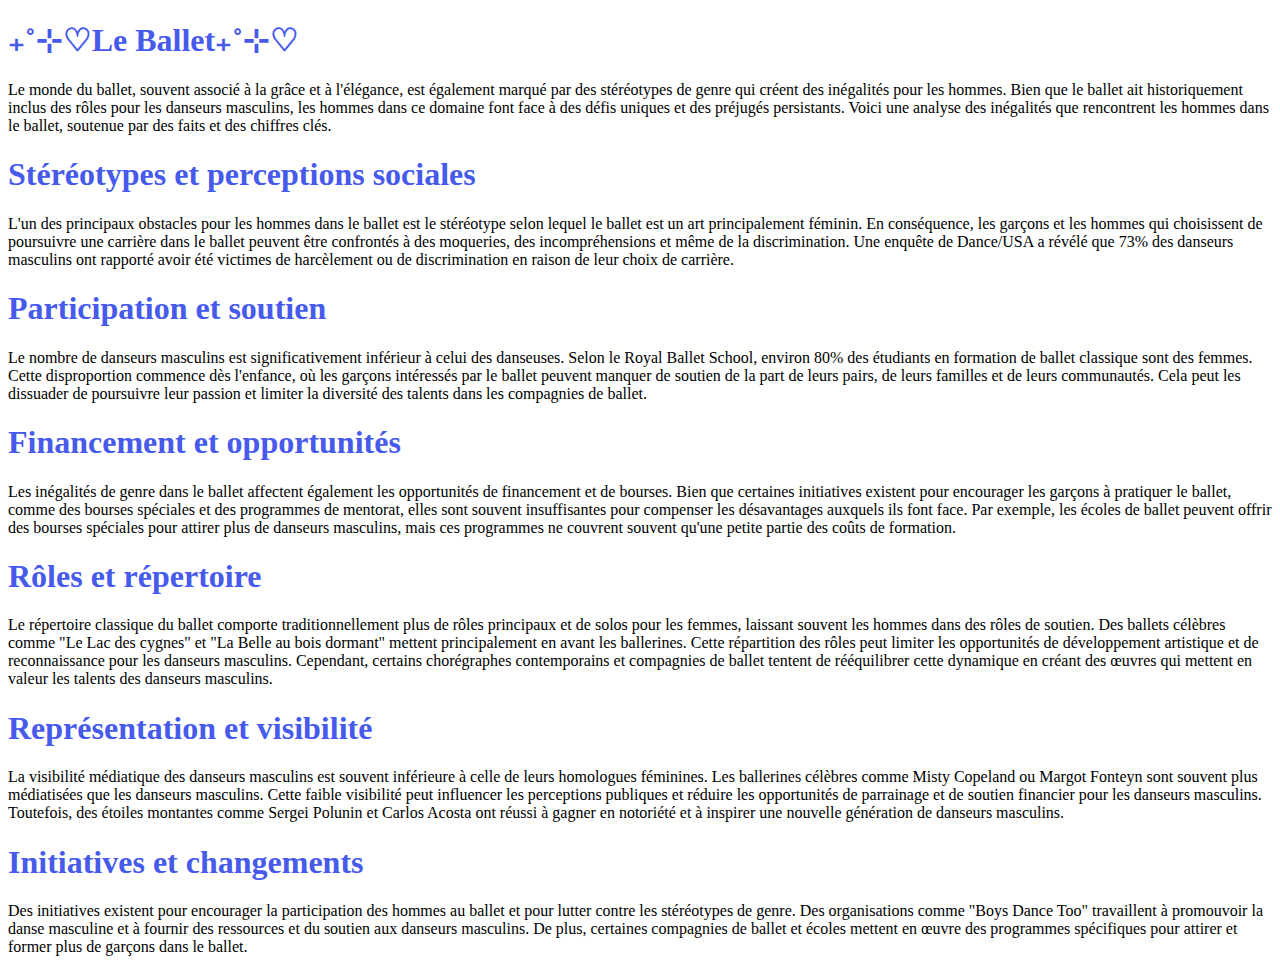
<file: ballet.html>
<!DOCTYPE html>
<html>
<head>
	<meta charset="utf-8">
	<title>run in sport</title>
	<link href="style.css" rel="stylesheet" type="text/css"/>
</head>
<body>
	<h1>₊˚⊹♡Le Ballet₊˚⊹♡</h1>
	<p>Le monde du ballet, souvent associé à la grâce et à l'élégance, est également marqué par des stéréotypes de genre qui créent des inégalités pour les hommes. Bien que le ballet ait historiquement inclus des rôles pour les danseurs masculins, les hommes dans ce domaine font face à des défis uniques et des préjugés persistants. Voici une analyse des inégalités que rencontrent les hommes dans le ballet, soutenue par des faits et des chiffres clés.<p/>
	<h1>Stéréotypes et perceptions sociales</h1>
	<p>L'un des principaux obstacles pour les hommes dans le ballet est le stéréotype selon lequel le ballet est un art principalement féminin. En conséquence, les garçons et les hommes qui choisissent de poursuivre une carrière dans le ballet peuvent être confrontés à des moqueries, des incompréhensions et même de la discrimination. Une enquête de Dance/USA a révélé que 73% des danseurs masculins ont rapporté avoir été victimes de harcèlement ou de discrimination en raison de leur choix de carrière.</p>
	<h1>Participation et soutien</h1>
	<p>Le nombre de danseurs masculins est significativement inférieur à celui des danseuses. Selon le Royal Ballet School, environ 80% des étudiants en formation de ballet classique sont des femmes. Cette disproportion commence dès l'enfance, où les garçons intéressés par le ballet peuvent manquer de soutien de la part de leurs pairs, de leurs familles et de leurs communautés. Cela peut les dissuader de poursuivre leur passion et limiter la diversité des talents dans les compagnies de ballet.</p>
	<h1>Financement et opportunités</h1>
	<p>Les inégalités de genre dans le ballet affectent également les opportunités de financement et de bourses. Bien que certaines initiatives existent pour encourager les garçons à pratiquer le ballet, comme des bourses spéciales et des programmes de mentorat, elles sont souvent insuffisantes pour compenser les désavantages auxquels ils font face. Par exemple, les écoles de ballet peuvent offrir des bourses spéciales pour attirer plus de danseurs masculins, mais ces programmes ne couvrent souvent qu'une petite partie des coûts de formation.</p>
	<h1>Rôles et répertoire</h1>
	<p>Le répertoire classique du ballet comporte traditionnellement plus de rôles principaux et de solos pour les femmes, laissant souvent les hommes dans des rôles de soutien. Des ballets célèbres comme "Le Lac des cygnes" et "La Belle au bois dormant" mettent principalement en avant les ballerines. Cette répartition des rôles peut limiter les opportunités de développement artistique et de reconnaissance pour les danseurs masculins. Cependant, certains chorégraphes contemporains et compagnies de ballet tentent de rééquilibrer cette dynamique en créant des œuvres qui mettent en valeur les talents des danseurs masculins.</p>
	<h1>Représentation et visibilité</h1>
	<p>La visibilité médiatique des danseurs masculins est souvent inférieure à celle de leurs homologues féminines. Les ballerines célèbres comme Misty Copeland ou Margot Fonteyn sont souvent plus médiatisées que les danseurs masculins. Cette faible visibilité peut influencer les perceptions publiques et réduire les opportunités de parrainage et de soutien financier pour les danseurs masculins. Toutefois, des étoiles montantes comme Sergei Polunin et Carlos Acosta ont réussi à gagner en notoriété et à inspirer une nouvelle génération de danseurs masculins.</p>
	<h1>Initiatives et changements</h1>
	<p>Des initiatives existent pour encourager la participation des hommes au ballet et pour lutter contre les stéréotypes de genre. Des organisations comme "Boys Dance Too" travaillent à promouvoir la danse masculine et à fournir des ressources et du soutien aux danseurs masculins. De plus, certaines compagnies de ballet et écoles mettent en œuvre des programmes spécifiques pour attirer et former plus de garçons dans le ballet.</p>
</body>
</html>
</file>
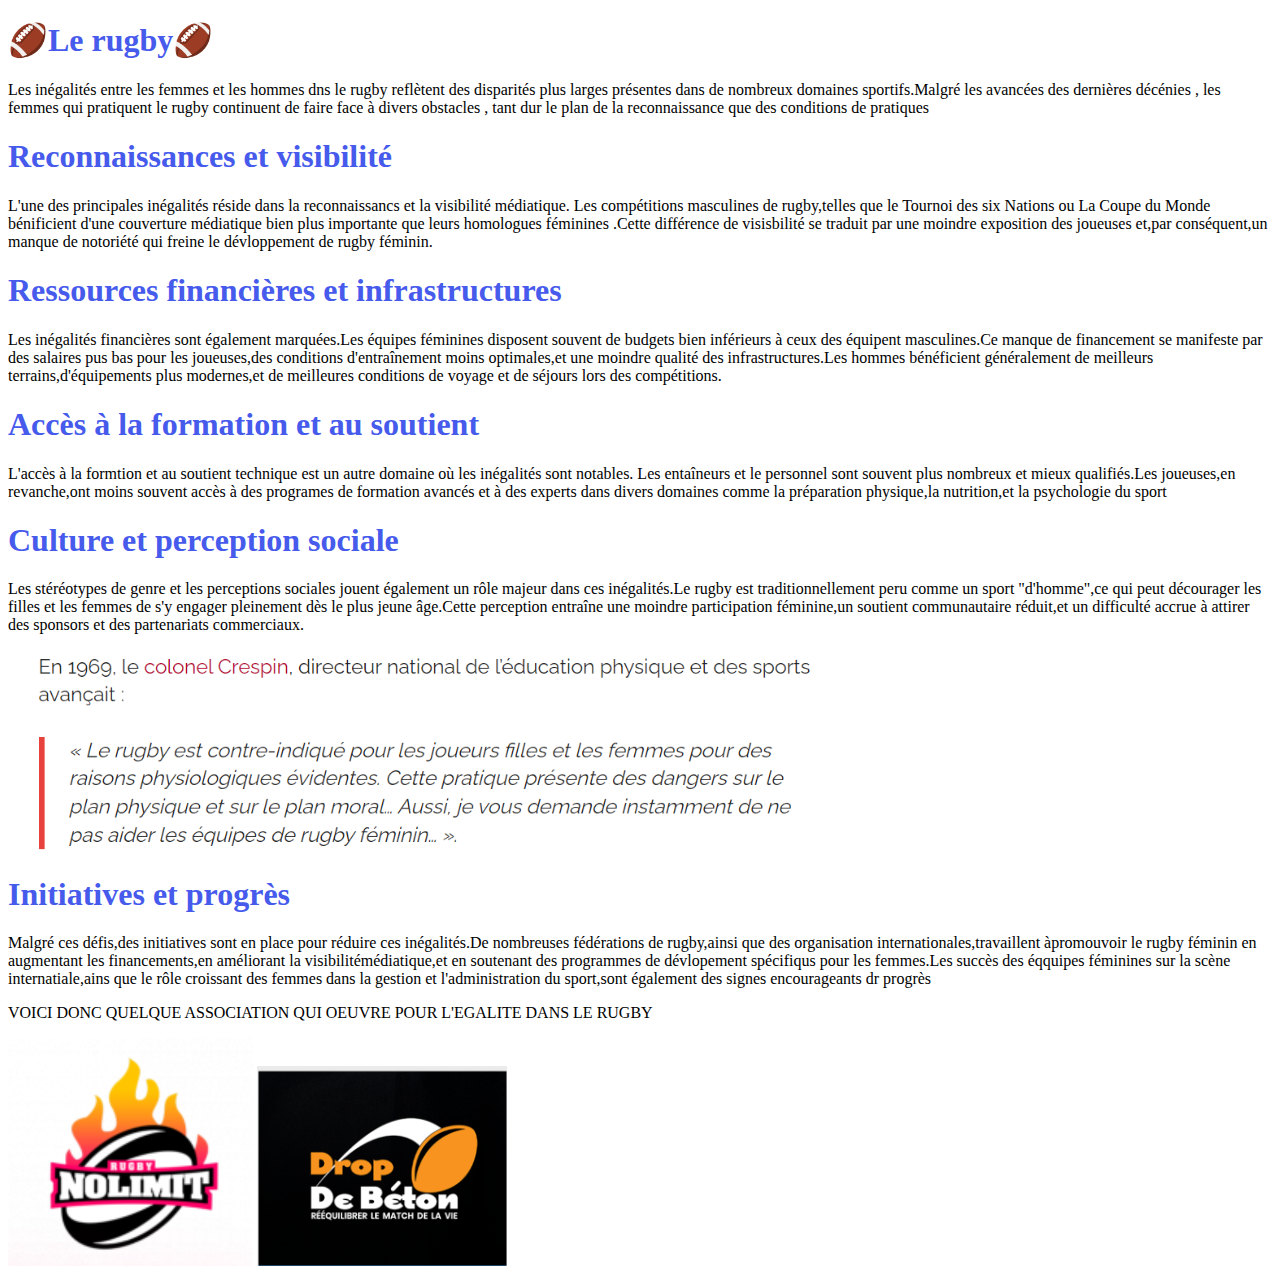
<file: rugby.html>
<!DOCTYPE html>
<html>
<head>
	<meta charset="utf-8">
	<title>run in sport </title>
	<link href="style.css" rel="stylesheet" type="text/css"/>
</head>
<body>
	<h1>🏈Le rugby🏈</h1>
	<p> Les inégalités entre les femmes et les hommes dns le rugby reflètent des disparités plus larges présentes dans de nombreux domaines sportifs.Malgré les avancées des dernières décénies , les femmes qui pratiquent le rugby continuent de faire face à divers obstacles , tant dur le plan de la reconnaissance que des conditions de pratiques </p>
	<h1>Reconnaissances et visibilité</h1>
	<p>L'une des principales inégalités réside dans la reconnaissancs et la visibilité médiatique. Les compétitions masculines de rugby,telles que le Tournoi des six Nations ou La Coupe du Monde bénificient d'une couverture médiatique bien plus importante que leurs homologues féminines .Cette différence de visisbilité se traduit par une moindre exposition des joueuses et,par conséquent,un manque de notoriété qui freine le dévloppement de rugby féminin.</p>
	<h1>Ressources financières et infrastructures</h1>
	<p>Les inégalités financières sont également marquées.Les équipes féminines disposent souvent de budgets bien inférieurs à ceux des équipent masculines.Ce manque de financement se manifeste par des salaires pus bas pour les joueuses,des conditions d'entraînement moins optimales,et une moindre qualité des infrastructures.Les hommes bénéficient généralement de meilleurs terrains,d'équipements plus modernes,et de meilleures conditions de voyage et de séjours lors des compétitions.</p>
	<h1>Accès à la formation et au soutient </h1>
	<p>L'accès à la formtion et au soutient technique est un autre domaine où les inégalités sont notables. Les entaîneurs et le personnel sont souvent plus nombreux et mieux qualifiés.Les joueuses,en revanche,ont moins souvent accès à des programes de formation avancés et à des experts dans divers domaines comme la préparation physique,la nutrition,et la psychologie du sport</p>
	<h1>Culture et perception sociale</h1>
	<p>Les stéréotypes de genre et les perceptions sociales jouent également un rôle majeur dans ces inégalités.Le rugby est traditionnellement peru comme un sport "d'homme",ce qui peut décourager les filles et les femmes de s'y engager pleinement dès le plus jeune âge.Cette perception entraîne une moindre participation féminine,un soutient communautaire réduit,et un difficulté accrue à attirer des sponsors et des partenariats commerciaux.</p>
	<img src="image/capture.png" height='200px'/>
	<h1>Initiatives et progrès</h1>
	<p>Malgré ces défis,des initiatives sont en place pour réduire ces inégalités.De nombreuses fédérations de rugby,ainsi que des organisation internationales,travaillent àpromouvoir le rugby féminin en augmentant les financements,en améliorant la visibilitémédiatique,et en soutenant des programmes de dévlopement spécifiqus pour les femmes.Les succès des éqquipes féminines sur la scène internatiale,ains que le rôle croissant des femmes dans la gestion et l'administration du sport,sont également des signes encourageants dr progrès</p> 
	<p>VOICI DONC QUELQUE ASSOCIATION QUI OEUVRE POUR L'EGALITE DANS LE RUGBY</p>
	<img src="image/logo.png"> 
	<img src="image/asso.png" height='200px'/>
</body>
</html>
</file>
<file: style.css>
body{
	background-color:white;
}
h1{
	color: #465aec;
}
.button {
        background-color: #e151d5;
        border: none;
        color: white;
        padding: 2px 3px;
        text-align: center;
        text-decoration: none;
        display: inline-block;
        font-size: 20px;
        margin: 4px 2px;
        cursor: pointer;
      }

p{
    font-family: cursive;
}
</file>
